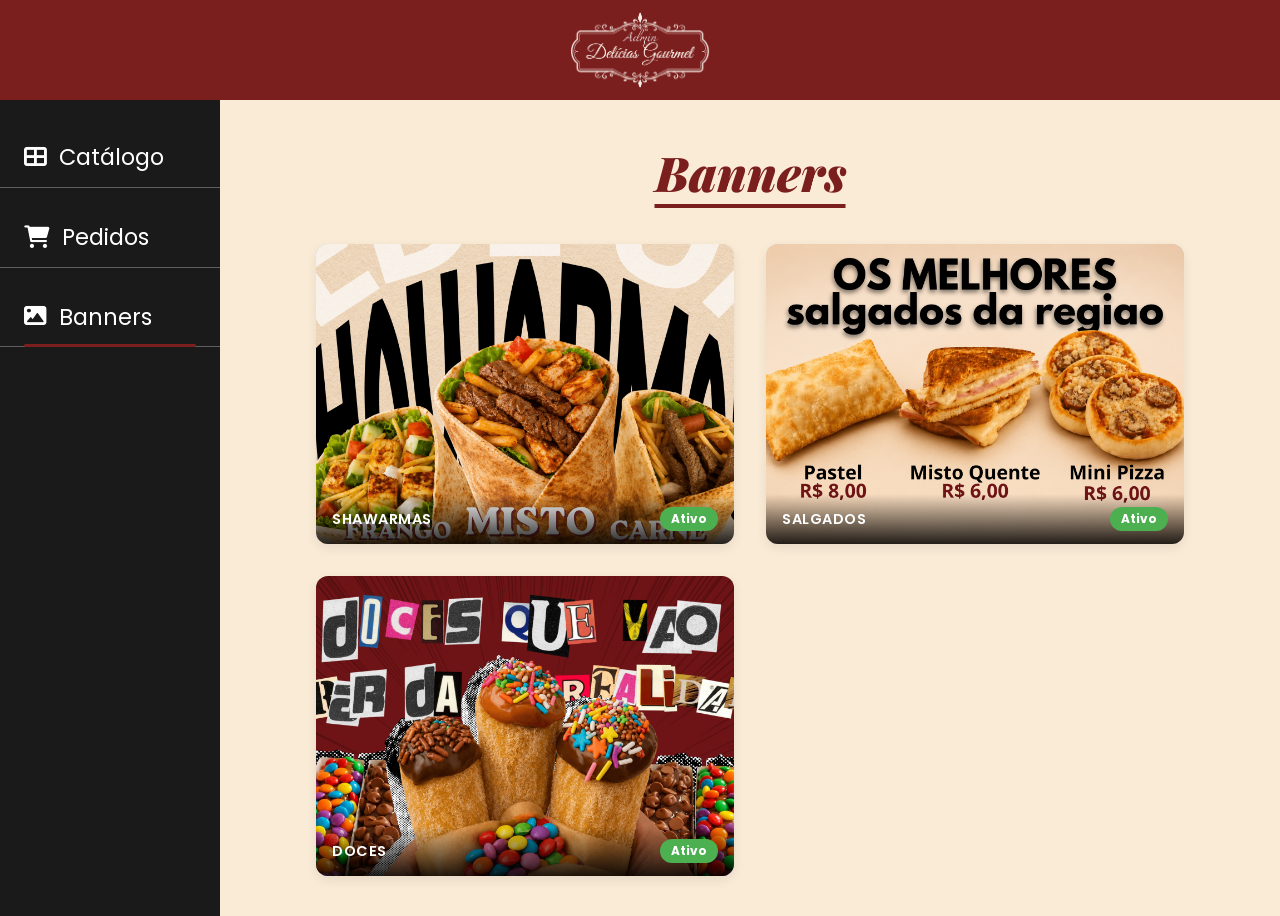
<file: banners.html>
<!DOCTYPE html>
<html lang="pt-br">
<head>
    <meta charset="UTF-8">
    <meta name="viewport" content="width=device-width, initial-scale=1.0">
    <title>Banners | Delicias Gourmet Admin</title>
    <link rel="stylesheet" href="https://cdnjs.cloudflare.com/ajax/libs/font-awesome/6.0.0-beta3/css/all.min.css">
    <link href="https://fonts.googleapis.com/css2?family=Playfair+Display:ital,wght@0,400;0,900;1,400;1,900&family=Poppins:wght@300;400;600;700&display=swap" rel="stylesheet">
    <link rel="stylesheet" href="css/style.css">
    <link rel="stylesheet" href="css/banners.css">
</head>
<body>

    <!-- Header -->
    <header class="header-admin">
        <img src="img/logoadm.webp" alt="Delicias Gourmet">
    </header>

    <div class="layout-admin">
        <!-- Sidebar -->
        <aside class="sidebar">
            <a href="catalogo.html">
                <i class="fas fa-th-large"></i> Catálogo
            </a>
            <a href="pedidos.html">
                <i class="fas fa-shopping-cart"></i> Pedidos
            </a>
            <a href="banners.html" class="ativo">
                <i class="fas fa-image"></i> Banners
            </a>
        </aside>

        <!-- Conteúdo -->
        <main class="conteudo-admin">
            <h1 class="titulo-pagina">Banners</h1>

            <div class="grid-banners" id="gridBanners"></div>
        </main>
    </div>

    <script>
        /* BANNERS DO SITE
           Estes são os banners que aparecem no carrossel
           do site público (index.html). */
        const banners = [
            {
                id: 1,
                imagem: "img/Banner1.png",
                alt: "Shawarmas Delicias Gourmet",
                titulo: "Shawarmas",
                ativo: true
            },
            {
                id: 2,
                imagem: "img/Banner2.png",
                alt: "Salgados Delicias Gourmet",
                titulo: "Salgados",
                ativo: true
            },
            {
                id: 3,
                imagem: "img/Banner3.png",
                alt: "Doces Delicias Gourmet",
                titulo: "Doces",
                ativo: true
            }
        ];

        /* RENDERIZAÇÃO DOS CARDS */
        function criarCardBanner(banner) {
            if (banner.imagem) {
                return `
                    <div class="card-banner" onclick="editarBanner(${banner.id})">
                        <img src="${banner.imagem}" alt="${banner.alt}">
                        <div class="banner-info">
                            <span class="banner-titulo">${banner.titulo}</span>
                            <span class="banner-status ${banner.ativo ? 'ativo' : 'inativo'}">
                                ${banner.ativo ? 'Ativo' : 'Inativo'}
                            </span>
                        </div>
                    </div>
                `;
            }
            return `
                <div class="card-banner card-banner-vazio" onclick="adicionarBanner()">
                    <i class="fas fa-plus-circle"></i>
                    <span class="placeholder-banner">Clique para adicionar banner</span>
                </div>
            `;
        }

        function renderizar() {
            document.getElementById('gridBanners').innerHTML =
                banners.map(criarCardBanner).join('');
        }

        /*  AÇÕES */
        function editarBanner(id) {
            const banner = banners.find(b => b.id === id);
            alert(
                `Editando banner:\n` +
                `ID: ${banner.id}\n` +
                `Título: ${banner.titulo}\n` +
                `Imagem: ${banner.imagem}\n` +
                `Status: ${banner.ativo ? 'Ativo' : 'Inativo'}`
            );
        }

        function adicionarBanner() {
            alert('Adicionar novo banner ao carrossel');
        }

        /*  INICIALIZAÇÃO */
        renderizar();
    </script>
</body>
</html>
</file>
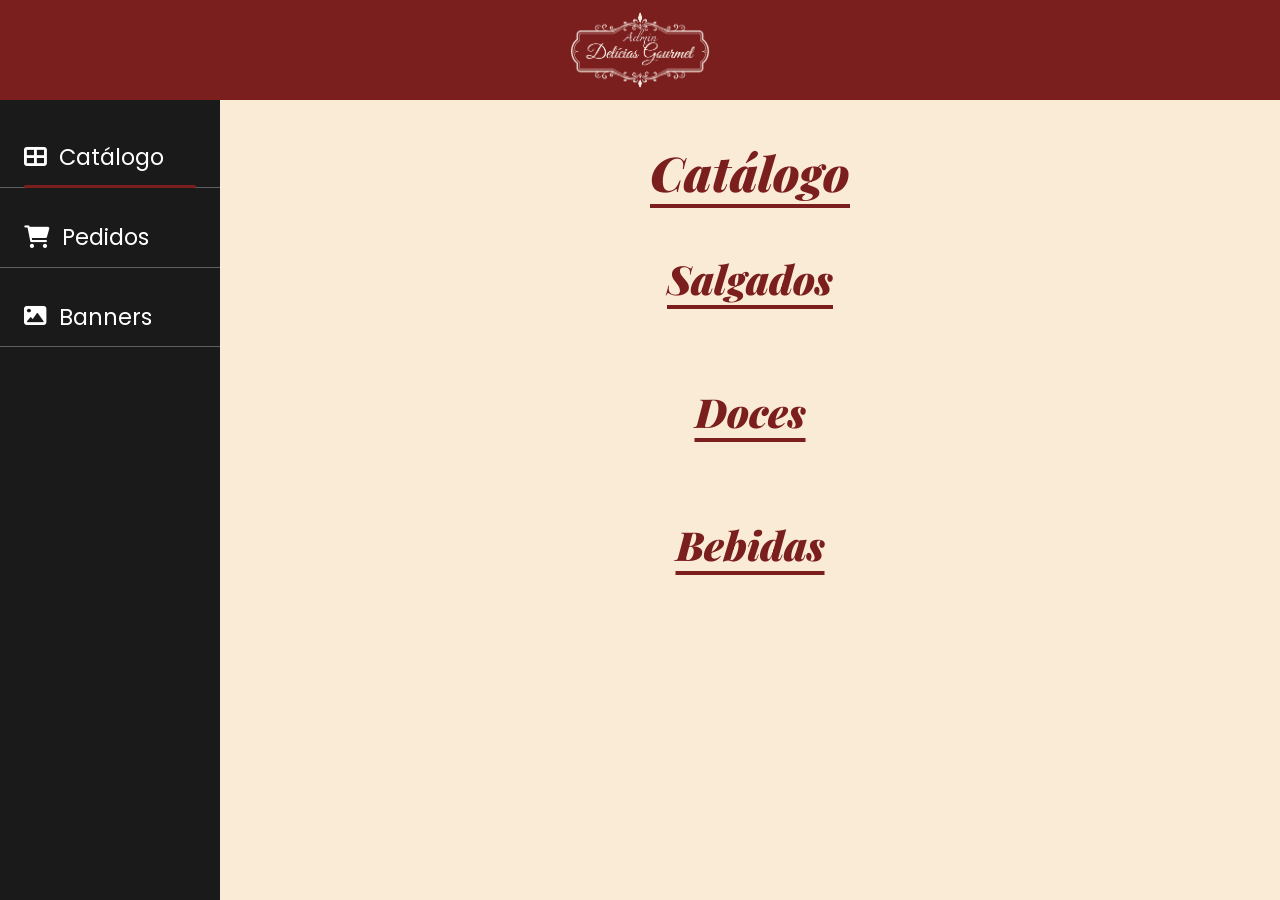
<file: catalogo.html>
<!DOCTYPE html>
<html lang="pt-br">
<head>
    <meta charset="UTF-8">
    <meta name="viewport" content="width=device-width, initial-scale=1.0">
    <title>Catálogo | Delicias Gourmet Admin</title>
    <link rel="stylesheet" href="https://cdnjs.cloudflare.com/ajax/libs/font-awesome/6.0.0-beta3/css/all.min.css">
    <link href="https://fonts.googleapis.com/css2?family=Playfair+Display:ital,wght@0,400;0,900;1,400;1,900&family=Poppins:wght@300;400;600;700&display=swap" rel="stylesheet">
    <link rel="stylesheet" href="css/style.css">
    <link rel="stylesheet" href="css/catalogo.css">
</head>
<body>

    <!-- Header -->
    <header class="header-admin">
        <img src="img/logoadm.webp" alt="Delicias Gourmet">
    </header>

    <div class="layout-admin">
        <!-- Sidebar -->
        <aside class="sidebar">
            <a href="catalogo.html" class="ativo">
                <i class="fas fa-th-large"></i> Catálogo
            </a>
            <a href="pedidos.html">
                <i class="fas fa-shopping-cart"></i> Pedidos
            </a>
            <a href="banners.html">
                <i class="fas fa-image"></i> Banners
            </a>
        </aside>

        <!-- Conteúdo -->
        <main class="conteudo-admin">
            <h1 class="titulo-pagina">Catálogo</h1>

            <!-- SALGADOS -->
            <h2 class="categoria-titulo">Salgados</h2>
            <div class="grid-catalogo" id="gridSalgados"></div>

            <!-- DOCES -->
            <h2 class="categoria-titulo">Doces</h2>
            <div class="grid-catalogo" id="gridDoces"></div>

            <!-- BEBIDAS -->
            <h2 class="categoria-titulo">Bebidas</h2>
            <div class="grid-catalogo" id="gridBebidas"></div>
        </main>
    </div>

    <!-- Modal de cadastro/edição de produto -->
    <div class="modal-overlay" id="modalOverlay">
        <div class="modal-produto">
            <h3 id="modalTitulo">Novo Produto</h3>
            <form id="formProduto">
                <input type="hidden" id="produtoId">
                <input type="hidden" id="produtoCategoria">

                <label for="produtoNome">Nome</label>
                <input type="text" id="produtoNome" maxlength="120" required>

                <label for="produtoIngredientes">Ingredientes</label>
                <textarea id="produtoIngredientes" maxlength="500" rows="3"></textarea>

                <label for="produtoValor">Preço (R$)</label>
                <input type="number" id="produtoValor" min="0" step="0.01" required>

                <label for="produtoImagem">Imagem</label>
                <input type="file" id="produtoImagem" accept="image/png,image/jpeg,image/webp">

                <p class="modal-erro" id="modalErro"></p>

                <div class="modal-acoes">
                    <button type="button" class="btn-excluir" id="btnExcluirProduto" style="display:none">Excluir</button>
                    <div class="modal-acoes-direita">
                        <button type="button" class="btn-cancelar" id="btnCancelarModal">Cancelar</button>
                        <button type="submit" class="btn-salvar">Salvar</button>
                    </div>
                </div>
            </form>
        </div>
    </div>

    <script>
        const API_BASE = 'http://localhost:8080';

        const grids = {
            SALGADO: document.getElementById('gridSalgados'),
            DOCE: document.getElementById('gridDoces'),
            BEBIDA: document.getElementById('gridBebidas')
        };

        const rotulosCategoria = { SALGADO: 'Salgado', DOCE: 'Doce', BEBIDA: 'Bebida' };

        let produtosCache = [];

        function urlImagem(imagem) {
            if (!imagem) return '';
            return imagem.startsWith('http') ? imagem : API_BASE + imagem;
        }

        function criarCard(produto) {
            const imagemHtml = produto.imagem
                ? `<img src="${urlImagem(produto.imagem)}" alt="${produto.nome}" onerror="this.style.display='none'">`
                : '';
            return `
                <div class="card-catalogo">
                    <div class="imagem">${imagemHtml}</div>
                    <div class="info">
                        <h4>${produto.nome}</h4>
                        <div class="preco">R$ ${Number(produto.valor).toFixed(2).replace('.', ',')}</div>
                        <button class="btn-comprar" onclick="abrirEdicao(${produto.id})">Editar</button>
                    </div>
                </div>
            `;
        }

        function criarCardAdicionar(categoria) {
            return `
                <div class="card-adicionar" onclick="abrirCadastro('${categoria}')">
                    <div class="imagem-add">
                        <i class="fas fa-plus-circle"></i>
                    </div>
                    <div class="info-add">
                        <button class="btn-adicionar">Adicionar ${rotulosCategoria[categoria]}</button>
                    </div>
                </div>
            `;
        }

        function renderizar() {
            Object.keys(grids).forEach(categoria => {
                const itens = produtosCache.filter(p => p.categoria === categoria);
                grids[categoria].innerHTML = itens.map(criarCard).join('') + criarCardAdicionar(categoria);
            });
        }

        async function carregarProdutos() {
            try {
                const resposta = await fetch(`${API_BASE}/produtos?tamanho=100&direcao=ASC`);
                if (!resposta.ok) throw new Error('Falha ao carregar produtos');
                const pagina = await resposta.json();
                produtosCache = pagina.content || [];
                renderizar();
            } catch (erro) {
                console.error(erro);
                alert('Não foi possível carregar o catálogo. Verifique se o backend está em execução.');
            }
        }

        /* ============================================
           MODAL DE CADASTRO/EDIÇÃO
           ============================================ */
        const modalOverlay = document.getElementById('modalOverlay');
        const modalTitulo = document.getElementById('modalTitulo');
        const formProduto = document.getElementById('formProduto');
        const campoId = document.getElementById('produtoId');
        const campoCategoria = document.getElementById('produtoCategoria');
        const campoNome = document.getElementById('produtoNome');
        const campoIngredientes = document.getElementById('produtoIngredientes');
        const campoValor = document.getElementById('produtoValor');
        const campoImagem = document.getElementById('produtoImagem');
        const modalErro = document.getElementById('modalErro');
        const btnExcluirProduto = document.getElementById('btnExcluirProduto');
        const btnCancelarModal = document.getElementById('btnCancelarModal');

        function abrirModal(titulo) {
            modalErro.textContent = '';
            modalTitulo.textContent = titulo;
            modalOverlay.classList.add('ativo');
        }

        function fecharModal() {
            modalOverlay.classList.remove('ativo');
            formProduto.reset();
            campoId.value = '';
        }

        function abrirCadastro(categoria) {
            formProduto.reset();
            campoId.value = '';
            campoCategoria.value = categoria;
            btnExcluirProduto.style.display = 'none';
            abrirModal(`Novo Produto (${rotulosCategoria[categoria]})`);
        }

        function abrirEdicao(id) {
            const produto = produtosCache.find(p => p.id === id);
            if (!produto) return;
            campoId.value = produto.id;
            campoCategoria.value = produto.categoria;
            campoNome.value = produto.nome;
            campoIngredientes.value = produto.ingredientes || '';
            campoValor.value = produto.valor;
            campoImagem.value = '';
            btnExcluirProduto.style.display = 'inline-block';
            abrirModal(`Editar Produto (${rotulosCategoria[produto.categoria]})`);
        }

        async function enviarImagemSeNecessario(id) {
            const arquivo = campoImagem.files[0];
            if (!arquivo) return;
            const formData = new FormData();
            formData.append('arquivo', arquivo);
            const resposta = await fetch(`${API_BASE}/produtos/${id}/imagem`, {
                method: 'PATCH',
                body: formData
            });
            if (!resposta.ok) throw new Error('Falha ao enviar a imagem');
        }

        formProduto.addEventListener('submit', async (evento) => {
            evento.preventDefault();
            modalErro.textContent = '';

            const corpo = {
                nome: campoNome.value.trim(),
                ingredientes: campoIngredientes.value.trim() || null,
                categoria: campoCategoria.value,
                valor: Number(campoValor.value)
            };

            try {
                const id = campoId.value;
                let resposta;
                if (id) {
                    resposta = await fetch(`${API_BASE}/produtos/${id}`, {
                        method: 'PUT',
                        headers: { 'Content-Type': 'application/json' },
                        body: JSON.stringify(corpo)
                    });
                } else {
                    resposta = await fetch(`${API_BASE}/produtos`, {
                        method: 'POST',
                        headers: { 'Content-Type': 'application/json' },
                        body: JSON.stringify(corpo)
                    });
                }

                if (!resposta.ok) throw new Error('Falha ao salvar o produto');
                const produtoSalvo = await resposta.json();

                await enviarImagemSeNecessario(produtoSalvo.id);

                fecharModal();
                await carregarProdutos();
            } catch (erro) {
                console.error(erro);
                modalErro.textContent = 'Erro ao salvar o produto. Verifique os dados e tente novamente.';
            }
        });

        btnExcluirProduto.addEventListener('click', async () => {
            const id = campoId.value;
            if (!id) return;
            if (!confirm('Tem certeza que deseja excluir este produto?')) return;

            try {
                const resposta = await fetch(`${API_BASE}/produtos/${id}`, { method: 'DELETE' });
                if (!resposta.ok) throw new Error('Falha ao excluir o produto');
                fecharModal();
                await carregarProdutos();
            } catch (erro) {
                console.error(erro);
                modalErro.textContent = 'Erro ao excluir o produto.';
            }
        });

        btnCancelarModal.addEventListener('click', fecharModal);
        modalOverlay.addEventListener('click', (evento) => {
            if (evento.target === modalOverlay) fecharModal();
        });

        carregarProdutos();
    </script>
</body>
</html>
</file>
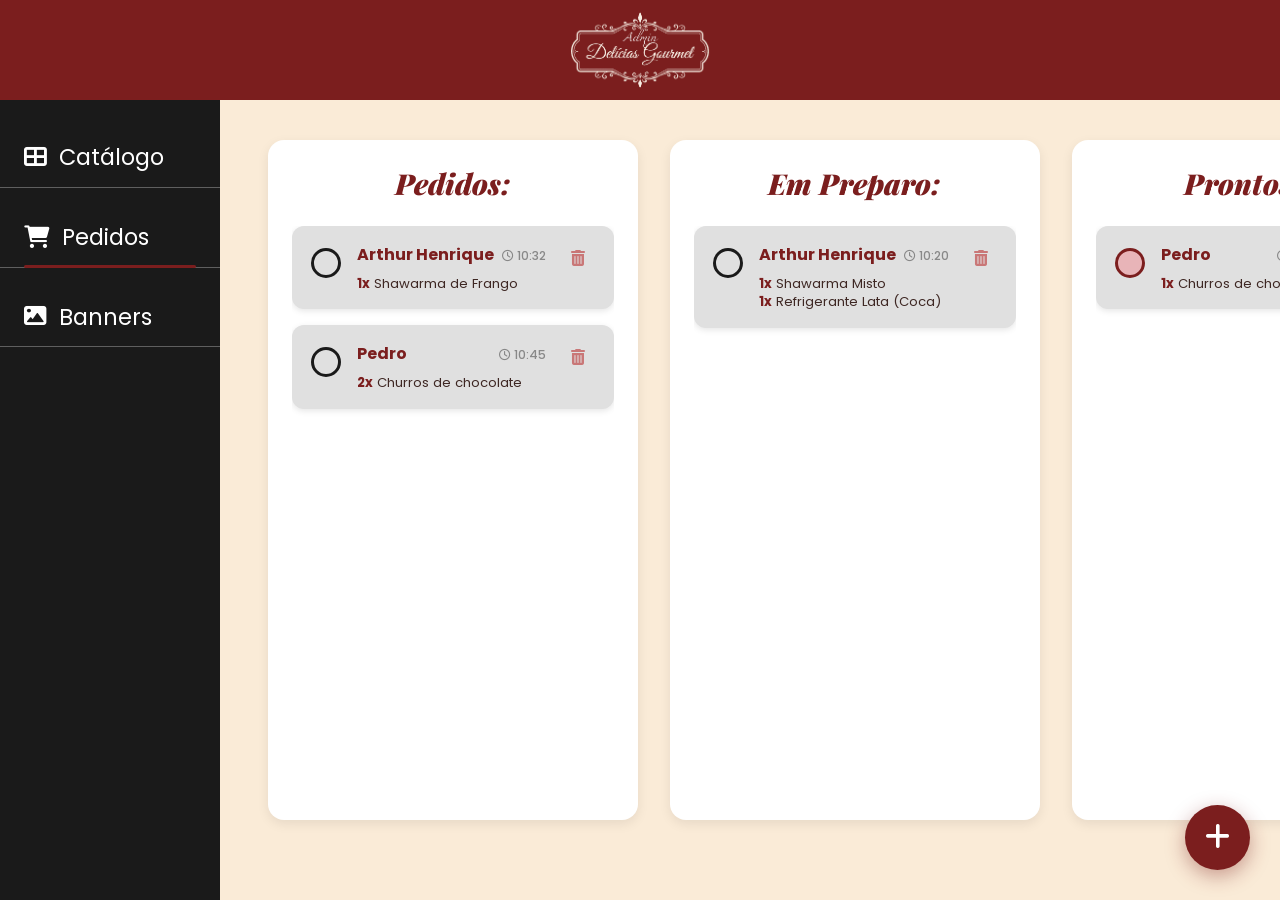
<file: pedidos.html>
<!DOCTYPE html>
<html lang="pt-br">
<head>
    <meta charset="UTF-8">
    <meta name="viewport" content="width=device-width, initial-scale=1.0">
    <title>Pedidos | Delicias Gourmet Admin</title>
    <link rel="stylesheet" href="https://cdnjs.cloudflare.com/ajax/libs/font-awesome/6.0.0-beta3/css/all.min.css">
    <link href="https://fonts.googleapis.com/css2?family=Playfair+Display:ital,wght@0,400;0,900;1,400;1,900&family=Poppins:wght@300;400;600;700&display=swap" rel="stylesheet">
    <link rel="stylesheet" href="css/style.css">
    <link rel="stylesheet" href="css/pedidos.css">
</head>
<body>

    <!-- Header -->
    <header class="header-admin">
        <img src="img/logoadm.webp" alt="Delicias Gourmet">
    </header>

    <div class="layout-admin">
        <!-- Sidebar -->
        <aside class="sidebar">
            <a href="catalogo.html">
                <i class="fas fa-th-large"></i> Catálogo
            </a>
            <a href="pedidos.html" class="ativo">
                <i class="fas fa-shopping-cart"></i> Pedidos
            </a>
            <a href="banners.html">
                <i class="fas fa-image"></i> Banners
            </a>
        </aside>

        <!-- Conteúdo -->
        <main class="conteudo-admin">
            <div class="kanban">
                <!-- Coluna: Pedidos -->
                <div class="coluna-kanban">
                    <h2>Pedidos:</h2>
                    <div class="lista-pedidos" id="listaPedidos"></div>
                </div>

                <!-- Coluna: Em Preparo -->
                <div class="coluna-kanban">
                    <h2>Em Preparo:</h2>
                    <div class="lista-pedidos" id="listaPreparo"></div>
                </div>

                <!-- Coluna: Prontos -->
                <div class="coluna-kanban">
                    <h2>Prontos:</h2>
                    <div class="lista-pedidos" id="listaProntos"></div>
                </div>
            </div>
        </main>
    </div>

    <!-- BOTÃO FLUTUANTE "+" (novo pedido) -->
    <button class="btn-novo-pedido" id="btnNovoPedido" title="Adicionar novo pedido">
        <i class="fas fa-plus"></i>
    </button>

    <!-- MODAL: NOVO PEDIDO -->
    <div class="modal-overlay" id="modalOverlay"></div>
    <div class="modal-pedido" id="modalPedido">
        <div class="modal-header">
            <h2>Novo Pedido</h2>
            <button class="modal-fechar" id="fecharModal"><i class="fas fa-times"></i></button>
        </div>

        <div class="modal-body">
            <!-- Nome do cliente -->
            <label for="inputCliente">Nome do cliente:</label>
            <input type="text" id="inputCliente" placeholder="Ex: Arthur Henrique" autocomplete="off">

            <!-- Adicionar item -->
        <label for="selectProduto">Adicionar item:</label>
            <div class="linha-add-item">
                <select id="selectProduto">
                <option value="">-- Selecione --</option>
                </select>
            <input type="number" id="inputQtd" value="1" min="1" max="99" title="Quantidade">
            <button type="button" class="btn-add-item" id="btnAddItem" title="Adicionar item">
                <i class="fas fa-plus"></i>
            </button>
        </div>
            <!-- Lista de itens adicionados -->
            <label>Itens do pedido:</label>
            <div class="lista-itens-modal" id="listaItensModal">
                <p class="vazio-itens">Nenhum item adicionado ainda</p>
            </div>
        </div>

        <div class="modal-footer">
            <button class="btn-cancelar" id="btnCancelar">Cancelar</button>
            <button class="btn-salvar" id="btnSalvarPedido">Criar Pedido</button>
        </div>
    </div>

    <script>
        console.log('✅ Script carregou');

        /* ============================================
           PRODUTOS DO SISTEMA
           ============================================ */
        const produtosSistema = {
            salgados: [
                { id: 1, nome: "Shawarma de Frango", preco: 27.00 },
                { id: 2, nome: "Shawarma de Carne", preco: 29.00 },
                { id: 3, nome: "Shawarma Misto", preco: 28.00 },
                { id: 4, nome: "Shawarma Especial", preco: 32.00 },
                { id: 5, nome: "Crepe Francês", preco: 25.00 },
                { id: 6, nome: "Pastel", preco: 12.00 },
                { id: 7, nome: "Churros", preco: 15.00 },
                { id: 8, nome: "Porção de Batata", preco: 18.00 }
            ],
            doces: [
                { id: 9, nome: "Churros Especial", preco: 20.00 },
                { id: 10, nome: "Crepe Doce", preco: 22.00 },
                { id: 11, nome: "Bolo de Pote", preco: 15.00 },
                { id: 12, nome: "Brownie", preco: 12.00 },
                { id: 13, nome: "Torta de Limão", preco: 18.00 },
                { id: 14, nome: "Pudim", preco: 10.00 },
                { id: 15, nome: "Café Gourmet", preco: 8.00 },
                { id: 16, nome: "Mousse", preco: 12.00 }
            ],
            bebidas: [
                { id: 17, nome: "Refrigerante Lata (Coca)", preco: 6.00 },
                { id: 18, nome: "Suco Natural", preco: 10.00 },
                { id: 19, nome: "Água Mineral", preco: 4.00 },
                { id: 20, nome: "Café Expresso", preco: 7.00 },
                { id: 21, nome: "Chá Gelado", preco: 8.00 },
                { id: 22, nome: "Vitamina", preco: 12.00 },
                { id: 23, nome: "Milkshake", preco: 18.00 },
                { id: 24, nome: "Água com Gás", preco: 5.00 }
            ]
        };

        /* ============================================
           ESTADO DOS PEDIDOS
           ============================================ */
        let pedidos = [
            {
                id: 1,
                cliente: "Arthur Henrique",
                itens: [{ nome: "Shawarma de Frango", qtd: 1, preco: 27.00 }],
                hora: "10:32"
            },
            {
                id: 2,
                cliente: "Pedro",
                itens: [{ nome: "Churros de chocolate", qtd: 2, preco: 20.00 }],
                hora: "10:45"
            }
        ];

        let emPreparo = [
            {
                id: 3,
                cliente: "Arthur Henrique",
                itens: [
                    { nome: "Shawarma Misto", qtd: 1, preco: 28.00 },
                    { nome: "Refrigerante Lata (Coca)", qtd: 1, preco: 6.00 }
                ],
                hora: "10:20"
            }
        ];

        let prontos = [
            {
                id: 4,
                cliente: "Pedro",
                itens: [{ nome: "Churros de chocolate", qtd: 1, preco: 20.00 }],
                hora: "10:05"
            }
        ];

        let proximoId = 5;
        let itensNovoPedido = [];

        /* ============================================
           ELEMENTOS DOM
           ============================================ */
        const listaPedidos = document.getElementById('listaPedidos');
        const listaPreparo = document.getElementById('listaPreparo');
        const listaProntos = document.getElementById('listaProntos');
        const btnNovoPedido = document.getElementById('btnNovoPedido');
        const modalPedido = document.getElementById('modalPedido');
        const modalOverlay = document.getElementById('modalOverlay');
        const fecharModalBtn = document.getElementById('fecharModal');
        const btnCancelar = document.getElementById('btnCancelar');
        const btnSalvarPedido = document.getElementById('btnSalvarPedido');
        const selectProduto = document.getElementById('selectProduto');
        const inputCliente = document.getElementById('inputCliente');
        const inputQtd = document.getElementById('inputQtd');
        const btnAddItem = document.getElementById('btnAddItem');
        const listaItensModal = document.getElementById('listaItensModal');

        /* ============================================
           UTILITÁRIOS
           ============================================ */
        function horaAtual() {
            const agora = new Date();
            const hh = String(agora.getHours()).padStart(2, '0');
            const mm = String(agora.getMinutes()).padStart(2, '0');
            return `${hh}:${mm}`;
        }

        /* ============================================
           RENDERIZAÇÃO DO KANBAN
           ============================================ */
        function criarCardPedido(pedido, coluna) {
            const concluido = coluna === 'prontos' ? 'concluido' : '';
            return `
                <div class="card-pedido ${concluido}" onclick="avancarPedido(${pedido.id}, '${coluna}')">
                    <div class="bolinha"></div>
                    <div class="texto-pedido">
                        <div class="topo-pedido">
                            <h4>${pedido.cliente}</h4>
                            <span class="hora-pedido"><i class="far fa-clock"></i> ${pedido.hora}</span>
                        </div>
                        <ul class="itens-pedido">
                            ${pedido.itens.map(i => `<li><strong>${i.qtd}x</strong> ${i.nome}</li>`).join('')}
                        </ul>
                    </div>
                    <button class="btn-apagar-pedido"
                            onclick="event.stopPropagation(); apagarPedido(${pedido.id}, '${coluna}')"
                            title="Apagar pedido">
                        <i class="fas fa-trash-alt"></i>
                    </button>
                </div>
            `;
        }

        function renderizar() {
            listaPedidos.innerHTML = pedidos.map(p => criarCardPedido(p, 'pedidos')).join('');
            listaPreparo.innerHTML = emPreparo.map(p => criarCardPedido(p, 'preparo')).join('');
            listaProntos.innerHTML = prontos.map(p => criarCardPedido(p, 'prontos')).join('');
        }

        /* ============================================
           AVANÇAR / APAGAR PEDIDO
           ============================================ */
        function avancarPedido(id, colunaAtual) {
            let origem, destino;
            if (colunaAtual === 'pedidos') { origem = pedidos; destino = emPreparo; }
            else if (colunaAtual === 'preparo') { origem = emPreparo; destino = prontos; }
            else {
                prontos = prontos.filter(p => p.id !== id);
                renderizar();
                return;
            }
            const index = origem.findIndex(p => p.id === id);
            if (index !== -1) {
                destino.push(origem.splice(index, 1)[0]);
                renderizar();
            }
        }

        function apagarPedido(id, coluna) {
            let lista;
            if (coluna === 'pedidos') lista = pedidos;
            else if (coluna === 'preparo') lista = emPreparo;
            else lista = prontos;

            const pedido = lista.find(p => p.id === id);
            if (!pedido) return;

            const confirmar = confirm(
                `Apagar o pedido de ${pedido.cliente}?\n\n` +
                `Itens:\n${pedido.itens.map(i => `• ${i.qtd}x ${i.nome}`).join('\n')}`
            );
            if (!confirmar) return;

            if (coluna === 'pedidos') pedidos = pedidos.filter(p => p.id !== id);
            else if (coluna === 'preparo') emPreparo = emPreparo.filter(p => p.id !== id);
            else prontos = prontos.filter(p => p.id !== id);

            renderizar();
        }

        /* ============================================
           SELECT DE PRODUTOS
           ============================================ */
        function popularSelect() {
            const optionGroups = Object.entries(produtosSistema).map(([categoria, itens]) => {
                const opcoes = itens.map(p =>
                    `<option value="${p.nome}|${p.preco}">${p.nome} — R$ ${p.preco.toFixed(2).replace('.', ',')}</option>`
                ).join('');
                const nomeCategoria = categoria.charAt(0).toUpperCase() + categoria.slice(1);
                return `<optgroup label="${nomeCategoria}">${opcoes}</optgroup>`;
            }).join('');
            selectProduto.innerHTML = '<option value="">-- Selecione --</option>' + optionGroups;
        }

        /* ============================================
           ITENS DO MODAL
           ============================================ */
        function renderizarItensModal() {
            if (itensNovoPedido.length === 0) {
                listaItensModal.innerHTML = '<p class="vazio-itens">Nenhum item adicionado ainda</p>';
                return;
            }
            listaItensModal.innerHTML = itensNovoPedido.map((item, index) => `
                <div class="item-modal">
                    <span><strong>${item.qtd}x</strong> ${item.nome}</span>
                    <span class="preco-modal">R$ ${(item.preco * item.qtd).toFixed(2).replace('.', ',')}</span>
                    <button class="btn-remover-item-modal" onclick="removerItemModal(${index})" title="Remover">
                        <i class="fas fa-times"></i>
                    </button>
                </div>
            `).join('');
        }

        function adicionarItemModal() {
            const valor = selectProduto.value;
            if (!valor) {
                alert('Selecione um produto.');
                selectProduto.focus();
                return;
            }
            const [nome, precoStr] = valor.split('|');
            const preco = parseFloat(precoStr);
            const qtd = parseInt(inputQtd.value) || 1;

            const existente = itensNovoPedido.find(i => i.nome === nome);
            if (existente) existente.qtd += qtd;
            else itensNovoPedido.push({ nome, preco, qtd });

            selectProduto.value = '';
            inputQtd.value = 1;
            selectProduto.focus();
            renderizarItensModal();
        }

        function removerItemModal(index) {
            itensNovoPedido.splice(index, 1);
            renderizarItensModal();
        }

        /* ============================================
           ABRIR / FECHAR MODAL
           ============================================ */
        function abrirModal() {
            itensNovoPedido = [];
            inputCliente.value = '';
            selectProduto.value = '';
            inputQtd.value = 1;
            renderizarItensModal();

            modalPedido.classList.add('aberto');
            modalOverlay.classList.add('ativo');
            setTimeout(() => inputCliente.focus(), 200);
        }

        function fecharModal() {
            modalPedido.classList.remove('aberto');
            modalOverlay.classList.remove('ativo');
        }

        /* ============================================
           CRIAR PEDIDO
           ============================================ */
        function criarPedido() {
            const cliente = inputCliente.value.trim();

            if (!cliente) {
                alert('Informe o nome do cliente.');
                inputCliente.focus();
                return;
            }
            if (itensNovoPedido.length === 0) {
                alert('Adicione pelo menos 1 item ao pedido.');
                selectProduto.focus();
                return;
            }

            pedidos.push({
                id: proximoId++,
                cliente: cliente,
                itens: [...itensNovoPedido],
                hora: horaAtual()
            });

            renderizar();
            fecharModal();
        }

        /* ============================================
           CARREGAR PEDIDOS DO SITE PÚBLICO (localStorage)
           ============================================ */
        function carregarPedidosDoSite() {
            const salvos = JSON.parse(localStorage.getItem('pedidosKanban') || '[]');
            if (salvos.length === 0) return;

            salvos.forEach(p => {
                const jaExiste = pedidos.some(existente => existente.id === p.id);
                if (!jaExiste) pedidos.push(p);
            });

            localStorage.removeItem('pedidosKanban');
        }

        /* ============================================
           EVENT LISTENERS
           ============================================ */
        btnNovoPedido.addEventListener('click', abrirModal);
        fecharModalBtn.addEventListener('click', fecharModal);
        btnCancelar.addEventListener('click', fecharModal);
        modalOverlay.addEventListener('click', fecharModal);
        btnSalvarPedido.addEventListener('click', criarPedido);
        btnAddItem.addEventListener('click', adicionarItemModal);

        inputCliente.addEventListener('keydown', e => {
            if (e.key === 'Enter') selectProduto.focus();
        });

        selectProduto.addEventListener('keydown', e => {
            if (e.key === 'Enter') adicionarItemModal();
        });

        document.addEventListener('keydown', e => {
            if (e.key === 'Escape') fecharModal();
        });

        /* ============================================
           INICIALIZAÇÃO
           ============================================ */
        popularSelect();
        renderizarItensModal();
        carregarPedidosDoSite();
        renderizar();

        console.log('Tudo inicializado');
    </script>
</body>
</html>
</file>
<file: css/style.css>
/* RESET E VARIÁVEIS GLOBAIS */
* { margin: 0; padding: 0; box-sizing: border-box; }

:root {
    --vinho: #7B1E1E;
    --vinho-escuro: #5a1515;
    --creme: #FDF3E7;
    --bege: #FAEBD7;
    --rosa-claro: #E8B4B8;
    --marrom-texto: #3E2723;
    --branco: #ffffff;
    --preto-sidebar: #1a1a1a;
    --cinza-claro: #E0E0E0;
    --cinza-medio: #CCCCCC;
    --sombra: 0 4px 12px rgba(0, 0, 0, 0.08);
    --sombra-forte: 0 6px 20px rgba(0, 0, 0, 0.15);
}

body {
    font-family: 'Poppins', sans-serif;
    background-color: var(--bege);
    color: var(--marrom-texto);
    min-height: 100vh;
}

/* HEADER (comum) */
.header-admin {
    background-color: var(--vinho);
    height: 100px;
    display: flex;
    align-items: center;
    justify-content: center;
    position: relative;
    z-index: 10;
}

.header-admin img {
    height: 80px;
    width: auto;
}

/* LAYOUT PRINCIPAL (comum) */
.layout-admin {
    display: flex;
    min-height: calc(100vh - 100px);
}

/*  SIDEBAR (comum) */
.sidebar {
    background-color: var(--preto-sidebar);
    width: 220px;
    min-width: 220px;
    padding: 2rem 0;
    display: flex;
    flex-direction: column;
    gap: 1.5rem;
}

.sidebar a {
    color: var(--branco);
    text-decoration: none;
    font-family: 'Poppins', sans-serif;
    font-size: 1.4rem;
    padding: 0.5rem 1.5rem;
    display: flex;
    align-items: center;
    gap: 0.8rem;
    border-bottom: 1px solid rgba(255, 255, 255, 0.3);
    padding-bottom: 0.8rem;
    transition: 0.3s;
    position: relative;
}

.sidebar a i {
    font-size: 1.4rem;
}

.sidebar a.ativo::after {
    content: '';
    position: absolute;
    bottom: -1px;
    left: 1.5rem;
    right: 1.5rem;
    height: 3px;
    background-color: var(--vinho);
    border-radius: 2px;
}

.sidebar a:hover {
    color: var(--rosa-claro);
}

/* 
   CONTEÚDO (comum)
    */
.conteudo-admin {
    flex: 1;
    padding: 2.5rem 3rem;
    overflow-y: auto;
}

/* RESPONSIVO (comum) */
@media (max-width: 768px) {
    .layout-admin { flex-direction: column; }
    .sidebar {
        width: 100%;
        flex-direction: row;
        overflow-x: auto;
        padding: 1rem;
    }
    .sidebar a {
        font-size: 1rem;
        padding: 0.5rem 1rem;
        border-bottom: none;
    }
    .sidebar a.ativo::after { display: none; }
    .conteudo-admin { padding: 1.5rem; }
}
</file>
<file: css/banners.css>
/* PÁGINA: BANNERS */

.titulo-pagina {
    font-family: 'Playfair Display', serif;
    font-style: italic;
    font-size: 3rem;
    font-weight: 900;
    color: var(--vinho);
    text-align: center;
    margin-bottom: 2.5rem;
    text-decoration: underline;
    text-underline-offset: 12px;
    text-decoration-thickness: 4px;
}

.grid-banners {
    display: grid;
    grid-template-columns: repeat(2, 1fr);
    gap: 2rem;
    padding: 0 3rem;
}

/* Card de banner */
.card-banner {
    background-color: var(--cinza-medio);
    border-radius: 12px;
    height: 300px;
    display: flex;
    align-items: center;
    justify-content: center;
    overflow: hidden;
    box-shadow: var(--sombra);
    transition: 0.3s;
    cursor: pointer;
    position: relative;
}

.card-banner:hover {
    transform: scale(1.02);
    box-shadow: var(--sombra-forte);
}

.card-banner img {
    width: 100%;
    height: 100%;
    object-fit: cover;
}

.card-banner .placeholder-banner {
    color: #999;
    font-size: 1rem;
    font-weight: 500;
}

/*  RESPONSIVO */
@media (max-width: 768px) {
    .grid-banners {
        grid-template-columns: 1fr;
        padding: 0 1rem;
    }
    .titulo-pagina { font-size: 2rem; }
    .card-banner { height: 220px; }
}


/* INFO DO BANNER (título + status) */
.card-banner {
    position: relative;
}

.banner-info {
    position: absolute;
    bottom: 0;
    left: 0;
    right: 0;
    padding: 0.8rem 1rem;
    background: linear-gradient(to top, rgba(0,0,0,0.85), rgba(0,0,0,0));
    display: flex;
    justify-content: space-between;
    align-items: center;
    color: var(--branco);
    font-size: 0.9rem;
    font-weight: 600;
}

.banner-titulo {
    text-transform: uppercase;
    letter-spacing: 0.5px;
}

.banner-status {
    padding: 0.2rem 0.7rem;
    border-radius: 20px;
    font-size: 0.75rem;
    font-weight: 700;
}

.banner-status.ativo {
    background-color: #4CAF50;
    color: white;
}

.banner-status.inativo {
    background-color: #999;
    color: white;
}

/* CARD VAZIO (adicionar novo banner)*/
.card-banner-vazio {
    flex-direction: column;
    gap: 0.8rem;
    color: #777;
    background-color: #E0E0E0;
    border: 2px dashed #999;
}

.card-banner-vazio i {
    font-size: 3rem;
    color: #999;
}

.card-banner-vazio:hover {
    background-color: #d5d5d5;
    border-color: var(--vinho);
}

.card-banner-vazio:hover i {
    color: var(--vinho);
}
</file>
<file: css/catalogo.css>
/* PÁGINA: CATÁLOGO */

/* Título principal */
.titulo-pagina {
    font-family: 'Playfair Display', serif;
    font-style: italic;
    font-size: 3rem;
    font-weight: 900;
    color: var(--vinho);
    text-align: center;
    margin-bottom: 2.5rem;
    text-decoration: underline;
    text-underline-offset: 12px;
    text-decoration-thickness: 4px;
}

/* Título de cada categoria (Salgados, Doces, Bebidas) */
.categoria-titulo {
    font-family: 'Playfair Display', serif;
    font-style: italic;
    font-size: 2.5rem;
    font-weight: 900;
    color: var(--vinho);
    text-align: center;
    margin: 3rem 0 2rem;
    text-decoration: underline;
    text-underline-offset: 10px;
    text-decoration-thickness: 4px;
}

/* Grid de cards */
.grid-catalogo {
    display: grid;
    grid-template-columns: repeat(4, 1fr);
    gap: 2rem;
    padding: 0 1rem;
}

/* Card de produto */
.card-catalogo {
    background-color: var(--branco);
    border-radius: 12px;
    overflow: hidden;
    box-shadow: var(--sombra);
    display: flex;
    flex-direction: column;
    transition: 0.3s;
}

.card-catalogo:hover {
    transform: translateY(-5px);
    box-shadow: var(--sombra-forte);
}

.card-catalogo .imagem {
    width: 100%;
    height: 200px;
    background-color: var(--bege);
    display: flex;
    align-items: center;
    justify-content: center;
    overflow: hidden;
}

.card-catalogo .imagem img {
    width: 100%;
    height: 100%;
    object-fit: cover;
}

.card-catalogo .info {
    padding: 1.2rem;
    text-align: center;
    display: flex;
    flex-direction: column;
    gap: 0.4rem;
    flex: 1;
    justify-content: space-between;
}

.card-catalogo .info h4 {
    font-family: 'Playfair Display', serif;
    font-style: italic;
    font-weight: 900;
    font-size: 1rem;
    color: var(--vinho);
    text-transform: uppercase;
    letter-spacing: 0.5px;
}

.card-catalogo .info .preco {
    font-family: 'Playfair Display', serif;
    font-style: italic;
    font-weight: 900;
    font-size: 1.2rem;
    color: var(--vinho);
    margin-bottom: 0.8rem;
}

/* Botão comprar */
.btn-comprar {
    background-color: var(--vinho);
    color: var(--branco);
    border: none;
    padding: 0.6rem 1.5rem;
    border-radius: 20px;
    font-weight: 700;
    font-size: 0.9rem;
    cursor: pointer;
    font-family: 'Playfair Display', serif;
    font-style: italic;
    transition: 0.3s;
    text-transform: uppercase;
    letter-spacing: 0.5px;
}

.btn-comprar:hover {
    background-color: var(--vinho-escuro);
    transform: scale(1.05);
}

/* Card de adicionar (+) */
.card-adicionar {
    background-color: var(--branco);
    border-radius: 12px;
    overflow: hidden;
    box-shadow: var(--sombra);
    display: flex;
    flex-direction: column;
    transition: 0.3s;
    cursor: pointer;
}

.card-adicionar:hover {
    transform: translateY(-5px);
    box-shadow: var(--sombra-forte);
}

.card-adicionar .imagem-add {
    width: 100%;
    height: 200px;
    background-color: var(--vinho);
    display: flex;
    align-items: center;
    justify-content: center;
}

.card-adicionar .imagem-add i {
    font-size: 6rem;
    color: var(--preto-sidebar);
}

.card-adicionar .info-add {
    padding: 1.2rem;
    text-align: center;
}

.btn-adicionar {
    background-color: var(--vinho);
    color: var(--branco);
    border: none;
    padding: 0.6rem 1.5rem;
    border-radius: 20px;
    font-weight: 700;
    font-size: 0.9rem;
    cursor: pointer;
    font-family: 'Playfair Display', serif;
    font-style: italic;
    transition: 0.3s;
}

.btn-adicionar:hover {
    background-color: var(--vinho-escuro);
}

/* Modal de cadastro/edição */
.modal-overlay {
    display: none;
    position: fixed;
    inset: 0;
    background: rgba(0, 0, 0, 0.5);
    z-index: 100;
    align-items: center;
    justify-content: center;
}

.modal-overlay.ativo {
    display: flex;
}

.modal-produto {
    background: var(--branco);
    border-radius: 12px;
    padding: 2rem;
    width: 90%;
    max-width: 420px;
    box-shadow: var(--sombra-forte);
}

.modal-produto h3 {
    font-family: 'Playfair Display', serif;
    font-style: italic;
    color: var(--vinho);
    margin-bottom: 1.2rem;
    text-align: center;
}

.modal-produto label {
    display: block;
    font-weight: 600;
    font-size: 0.85rem;
    margin: 0.8rem 0 0.3rem;
    color: var(--marrom-texto);
}

.modal-produto input,
.modal-produto textarea {
    width: 100%;
    padding: 0.6rem 0.8rem;
    border: 1px solid var(--cinza-medio);
    border-radius: 8px;
    font-family: 'Poppins', sans-serif;
    font-size: 0.9rem;
}

.modal-erro {
    color: var(--vinho);
    font-size: 0.85rem;
    margin-top: 0.6rem;
    min-height: 1.1rem;
}

.modal-acoes {
    display: flex;
    justify-content: space-between;
    align-items: center;
    margin-top: 1.5rem;
}

.modal-acoes-direita {
    display: flex;
    gap: 0.6rem;
}

.btn-cancelar,
.btn-salvar,
.btn-excluir {
    border: none;
    padding: 0.6rem 1.2rem;
    border-radius: 20px;
    font-weight: 700;
    font-size: 0.85rem;
    cursor: pointer;
    transition: 0.3s;
}

.btn-cancelar {
    background: var(--cinza-claro);
    color: var(--marrom-texto);
}

.btn-salvar {
    background: var(--vinho);
    color: var(--branco);
}

.btn-salvar:hover {
    background: var(--vinho-escuro);
}

.btn-excluir {
    background: transparent;
    color: var(--vinho);
    text-decoration: underline;
    padding: 0.6rem 0;
}

/* RESPONSIVO */
@media (max-width: 1200px) {
    .grid-catalogo { grid-template-columns: repeat(3, 1fr); }
}

@media (max-width: 768px) {
    .grid-catalogo { grid-template-columns: repeat(2, 1fr); }
    .titulo-pagina { font-size: 2rem; }
    .categoria-titulo { font-size: 1.8rem; }
}

@media (max-width: 480px) {
    .grid-catalogo { grid-template-columns: 1fr; }
}
</file>
<file: css/pedidos.css>
/* PÁGINA: PEDIDOS (KANBAN) */

.kanban {
    display: grid;
    grid-template-columns: repeat(3, 1fr);
    gap: 2rem;
    height: calc(100vh - 220px);
}

.coluna-kanban {
    background-color: var(--branco);
    border-radius: 16px;
    box-shadow: var(--sombra);
    padding: 1.5rem;
    display: flex;
    flex-direction: column;
}

.coluna-kanban h2 {
    font-family: 'Playfair Display', serif;
    font-style: italic;
    font-weight: 900;
    font-size: 1.8rem;
    color: var(--vinho);
    text-align: center;
    margin-bottom: 1.5rem;
}

.lista-pedidos {
    flex: 1;
    display: flex;
    flex-direction: column;
    gap: 1rem;
    overflow-y: auto;
}

/* Card de pedido individual */
.card-pedido {
    background-color: var(--cinza-claro);
    border-radius: 12px;
    padding: 1rem 1.2rem;
    display: flex;
    align-items: center;
    gap: 1rem;
    box-shadow: 0 2px 6px rgba(0, 0, 0, 0.1);
    transition: 0.3s;
    cursor: pointer;
}

.card-pedido:hover {
    transform: translateX(5px);
    box-shadow: 0 4px 12px rgba(0, 0, 0, 0.15);
}

/* Bolinha de status (vazada por padrão) */
.card-pedido .bolinha {
    width: 30px;
    height: 30px;
    border-radius: 50%;
    border: 3px solid var(--preto-sidebar);
    background-color: transparent;
    flex-shrink: 0;
    transition: 0.3s;
}

/* Bolinha preenchida quando concluído (coluna Prontos) */
.card-pedido.concluido .bolinha {
    background-color: var(--rosa-claro);
    border-color: var(--vinho);
}

.card-pedido .texto-pedido {
    flex: 1;
}

.card-pedido .texto-pedido h4 {
    font-family: 'Poppins', sans-serif;
    font-weight: 700;
    font-size: 1.1rem;
    color: var(--vinho);
    margin-bottom: 0.2rem;
}

.card-pedido .texto-pedido p {
    font-size: 0.85rem;
    color: var(--marrom-texto);
}

/*RESPONSIVO */
@media (max-width: 1024px) {
    .kanban {
        grid-template-columns: repeat(3, 1fr);
        gap: 1rem;
    }
    .coluna-kanban h2 { font-size: 1.4rem; }
}

@media (max-width: 768px) {
    .kanban {
        grid-template-columns: 1fr;
        height: auto;
    }
    .coluna-kanban { min-height: 300px; }
}

/*BOTÃO FLUTUANTE "+" (novo pedido) */
.btn-novo-pedido {
    position: fixed;
    bottom: 30px;
    right: 30px;
    width: 65px;
    height: 65px;
    border-radius: 50%;
    background-color: var(--vinho);
    color: var(--branco);
    border: none;
    font-size: 1.8rem;
    cursor: pointer;
    box-shadow: 0 6px 20px rgba(123, 30, 30, 0.4);
    z-index: 900;
    display: flex;
    align-items: center;
    justify-content: center;
    transition: 0.3s;
}

.btn-novo-pedido:hover {
    background-color: var(--vinho-escuro);
    transform: scale(1.1) rotate(90deg);
}

/*MODAL DE NOVO PEDIDO */
.modal-overlay {
    position: fixed;
    inset: 0;
    background-color: rgba(0, 0, 0, 0.5);
    z-index: 1000;
    display: none;
    opacity: 0;
    transition: opacity 0.3s;
}

.modal-overlay.ativo {
    display: block;
    opacity: 1;
}

.modal-pedido {
    position: fixed;
    top: 50%;
    left: 50%;
    transform: translate(-50%, -50%) scale(0.9);
    background-color: var(--branco);
    border-radius: 16px;
    width: 90%;
    max-width: 450px;
    z-index: 1001;
    box-shadow: 0 20px 50px rgba(0, 0, 0, 0.3);
    display: none;
    opacity: 0;
    transition: all 0.3s ease;
    overflow: hidden;
}

.modal-pedido.aberto {
    display: block;
    opacity: 1;
    transform: translate(-50%, -50%) scale(1);
}

.modal-header {
    background-color: var(--vinho);
    color: var(--branco);
    padding: 1.2rem 1.5rem;
    display: flex;
    justify-content: space-between;
    align-items: center;
}

.modal-header h2 {
    font-family: 'Playfair Display', serif;
    font-style: italic;
    font-size: 1.6rem;
    font-weight: 900;
}

.modal-fechar {
    background: none;
    border: none;
    color: var(--branco);
    font-size: 1.5rem;
    cursor: pointer;
    transition: 0.3s;
}

.modal-fechar:hover {
    transform: scale(1.2);
    color: var(--rosa-claro);
}

.modal-body {
    padding: 1.8rem 1.5rem;
    display: flex;
    flex-direction: column;
    gap: 0.6rem;
}

.modal-body label {
    font-weight: 600;
    color: var(--vinho);
    font-size: 0.95rem;
    margin-top: 0.4rem;
}

.modal-body select,
.modal-body input {
    padding: 0.8rem 1rem;
    border: 2px solid #ddd;
    border-radius: 10px;
    font-family: 'Poppins', sans-serif;
    font-size: 1rem;
    color: var(--marrom-texto);
    transition: 0.3s;
    outline: none;
}

.modal-body select:focus,
.modal-body input:focus {
    border-color: var(--vinho);
    box-shadow: 0 0 0 3px rgba(123, 30, 30, 0.1);
}

.modal-footer {
    padding: 1rem 1.5rem 1.5rem;
    display: flex;
    justify-content: flex-end;
    gap: 0.8rem;
}

.btn-cancelar,
.btn-salvar {
    padding: 0.7rem 1.5rem;
    border-radius: 30px;
    font-weight: 700;
    font-size: 0.95rem;
    cursor: pointer;
    border: none;
    transition: 0.3s;
    font-family: 'Poppins', sans-serif;
}

.btn-cancelar {
    background-color: #e0e0e0;
    color: var(--marrom-texto);
}

.btn-cancelar:hover {
    background-color: #cccccc;
}

.btn-salvar {
    background-color: var(--vinho);
    color: var(--branco);
}

.btn-salvar:hover {
    background-color: var(--vinho-escuro);
    transform: scale(1.03);
}

/* RESPONSIVO */
@media (max-width: 480px) {
    .btn-novo-pedido {
        width: 55px;
        height: 55px;
        font-size: 1.5rem;
        bottom: 20px;
        right: 20px;
    }
    .modal-pedido {
        width: 95%;
    }
    .modal-header h2 {
        font-size: 1.3rem;
    }
}

/* BOTÃO DE APAGAR PEDIDO */
.card-pedido {
    position: relative; /* para posicionar a lixeira */
}

.btn-apagar-pedido {
    background: none;
    border: none;
    color: #b33;
    font-size: 1.1rem;
    cursor: pointer;
    padding: 0.5rem;
    border-radius: 50%;
    width: 36px;
    height: 36px;
    display: flex;
    align-items: center;
    justify-content: center;
    transition: 0.3s;
    opacity: 0.6;
    flex-shrink: 0;
}

.btn-apagar-pedido:hover {
    background-color: rgba(179, 51, 51, 0.15);
    color: #d9534f;
    opacity: 1;
    transform: scale(1.1);
}

/* ============================================
   CARD DE PEDIDO (atualizado com multi-itens)
   ============================================ */
.card-pedido {
    background-color: var(--cinza-claro);
    border-radius: 12px;
    padding: 1rem 1.2rem;
    display: flex;
    align-items: flex-start;
    gap: 1rem;
    box-shadow: 0 2px 6px rgba(0, 0, 0, 0.1);
    transition: 0.3s;
    cursor: pointer;
    position: relative;
}

.card-pedido:hover {
    transform: translateX(5px);
    box-shadow: 0 4px 12px rgba(0, 0, 0, 0.15);
}

.card-pedido .bolinha {
    margin-top: 6px;
}

.card-pedido .texto-pedido {
    flex: 1;
    min-width: 0;
}

.topo-pedido {
    display: flex;
    justify-content: space-between;
    align-items: center;
    gap: 0.5rem;
    margin-bottom: 0.3rem;
}

.card-pedido .texto-pedido h4 {
    font-family: 'Poppins', sans-serif;
    font-weight: 700;
    font-size: 1rem;
    color: var(--vinho);
    white-space: nowrap;
    overflow: hidden;
    text-overflow: ellipsis;
}

.hora-pedido {
    font-size: 0.75rem;
    color: #888;
    font-weight: 500;
    display: flex;
    align-items: center;
    gap: 0.2rem;
    flex-shrink: 0;
}

.itens-pedido {
    list-style: none;
    padding: 0;
    margin: 0.3rem 0 0;
    font-size: 0.82rem;
    color: var(--marrom-texto);
}

.itens-pedido li {
    white-space: nowrap;
    overflow: hidden;
    text-overflow: ellipsis;
    line-height: 1.4;
}

.itens-pedido li strong {
    color: var(--vinho);
}

/* ============================================
   MODAL: LINHA DE ADICIONAR ITEM
   ============================================ */
.linha-add-item {
    display: flex;
    gap: 0.5rem;
    align-items: stretch;
}

.linha-add-item select {
    flex: 1;
}

.linha-add-item input[type="number"] {
    width: 65px;
    padding: 0.8rem 0.5rem;
    border: 2px solid #ddd;
    border-radius: 10px;
    font-family: 'Poppins', sans-serif;
    font-size: 1rem;
    text-align: center;
    outline: none;
    transition: 0.3s;
}

.linha-add-item input[type="number"]:focus {
    border-color: var(--vinho);
}

.btn-add-item {
    background-color: var(--vinho);
    color: var(--branco);
    border: none;
    padding: 0 1rem;
    border-radius: 10px;
    font-size: 1rem;
    cursor: pointer;
    transition: 0.3s;
    flex-shrink: 0;
}

.btn-add-item:hover {
    background-color: var(--vinho-escuro);
    transform: scale(1.05);
}

/* ============================================
   LISTA DE ITENS DO MODAL
   ============================================ */
.lista-itens-modal {
    background-color: var(--cinza-claro);
    border-radius: 10px;
    padding: 0.6rem;
    max-height: 180px;
    overflow-y: auto;
    display: flex;
    flex-direction: column;
    gap: 0.4rem;
    margin-top: 0.3rem;
}

.vazio-itens {
    color: #999;
    font-size: 0.9rem;
    text-align: center;
    padding: 0.8rem 0;
    font-style: italic;
}

.item-modal {
    background-color: var(--branco);
    padding: 0.5rem 0.8rem;
    border-radius: 8px;
    display: flex;
    align-items: center;
    gap: 0.6rem;
    font-size: 0.9rem;
    color: var(--marrom-texto);
}

.item-modal > span:first-child {
    flex: 1;
    min-width: 0;
    white-space: nowrap;
    overflow: hidden;
    text-overflow: ellipsis;
}

.item-modal > span:first-child strong {
    color: var(--vinho);
}

.preco-modal {
    color: var(--vinho);
    font-weight: 600;
    font-size: 0.85rem;
    flex-shrink: 0;
}

.btn-remover-item-modal {
    background: none;
    border: none;
    color: #b33;
    cursor: pointer;
    padding: 0.2rem;
    font-size: 0.9rem;
    border-radius: 50%;
    width: 24px;
    height: 24px;
    display: flex;
    align-items: center;
    justify-content: center;
    transition: 0.3s;
    flex-shrink: 0;
}

.btn-remover-item-modal:hover {
    background-color: rgba(179, 51, 51, 0.15);
    color: #d9534f;
}

/* LIXEIRA NO CARD */
.btn-apagar-pedido {
    background: none;
    border: none;
    color: #b33;
    font-size: 1rem;
    cursor: pointer;
    padding: 0;
    border-radius: 50%;
    width: 32px;
    height: 32px;
    display: flex;
    align-items: center;
    justify-content: center;
    transition: 0.3s;
    opacity: 0.6;
    flex-shrink: 0;
}

.btn-apagar-pedido:hover {
    background-color: rgba(179, 51, 51, 0.15);
    color: #d9534f;
    opacity: 1;
    transform: scale(1.1);
}

/* CORREÇÃO DA LINHA DE ADICIONAR ITEM */
.linha-add-item {
    display: flex !important;
    gap: 0.5rem;
    align-items: stretch;
    width: 100%;
}

.linha-add-item select {
    flex: 1;
    min-width: 0;
    padding: 0.8rem 1rem;
    border: 2px solid #ddd;
    border-radius: 10px;
    font-family: 'Poppins', sans-serif;
    font-size: 1rem;
    background-color: #fff;
    color: var(--marrom-texto);
    cursor: pointer;
}

.linha-add-item input[type="number"] {
    width: 70px;
    flex-shrink: 0;
    padding: 0.8rem 0.5rem;
    border: 2px solid #ddd;
    border-radius: 10px;
    font-family: 'Poppins', sans-serif;
    font-size: 1rem;
    text-align: center;
    background-color: #fff;
    color: var(--marrom-texto);
}

.linha-add-item .btn-add-item {
    width: 48px;
    height: auto;
    flex-shrink: 0;
    background-color: var(--vinho);
    color: #fff;
    border: none;
    border-radius: 10px;
    font-size: 1.1rem;
    cursor: pointer;
    transition: 0.3s;
    display: flex;
    align-items: center;
    justify-content: center;
    padding: 0;
}

.linha-add-item .btn-add-item:hover {
    background-color: var(--vinho-escuro);
    transform: scale(1.05);
}

.linha-add-item .btn-add-item:active {
    transform: scale(0.95);
}
</file>
